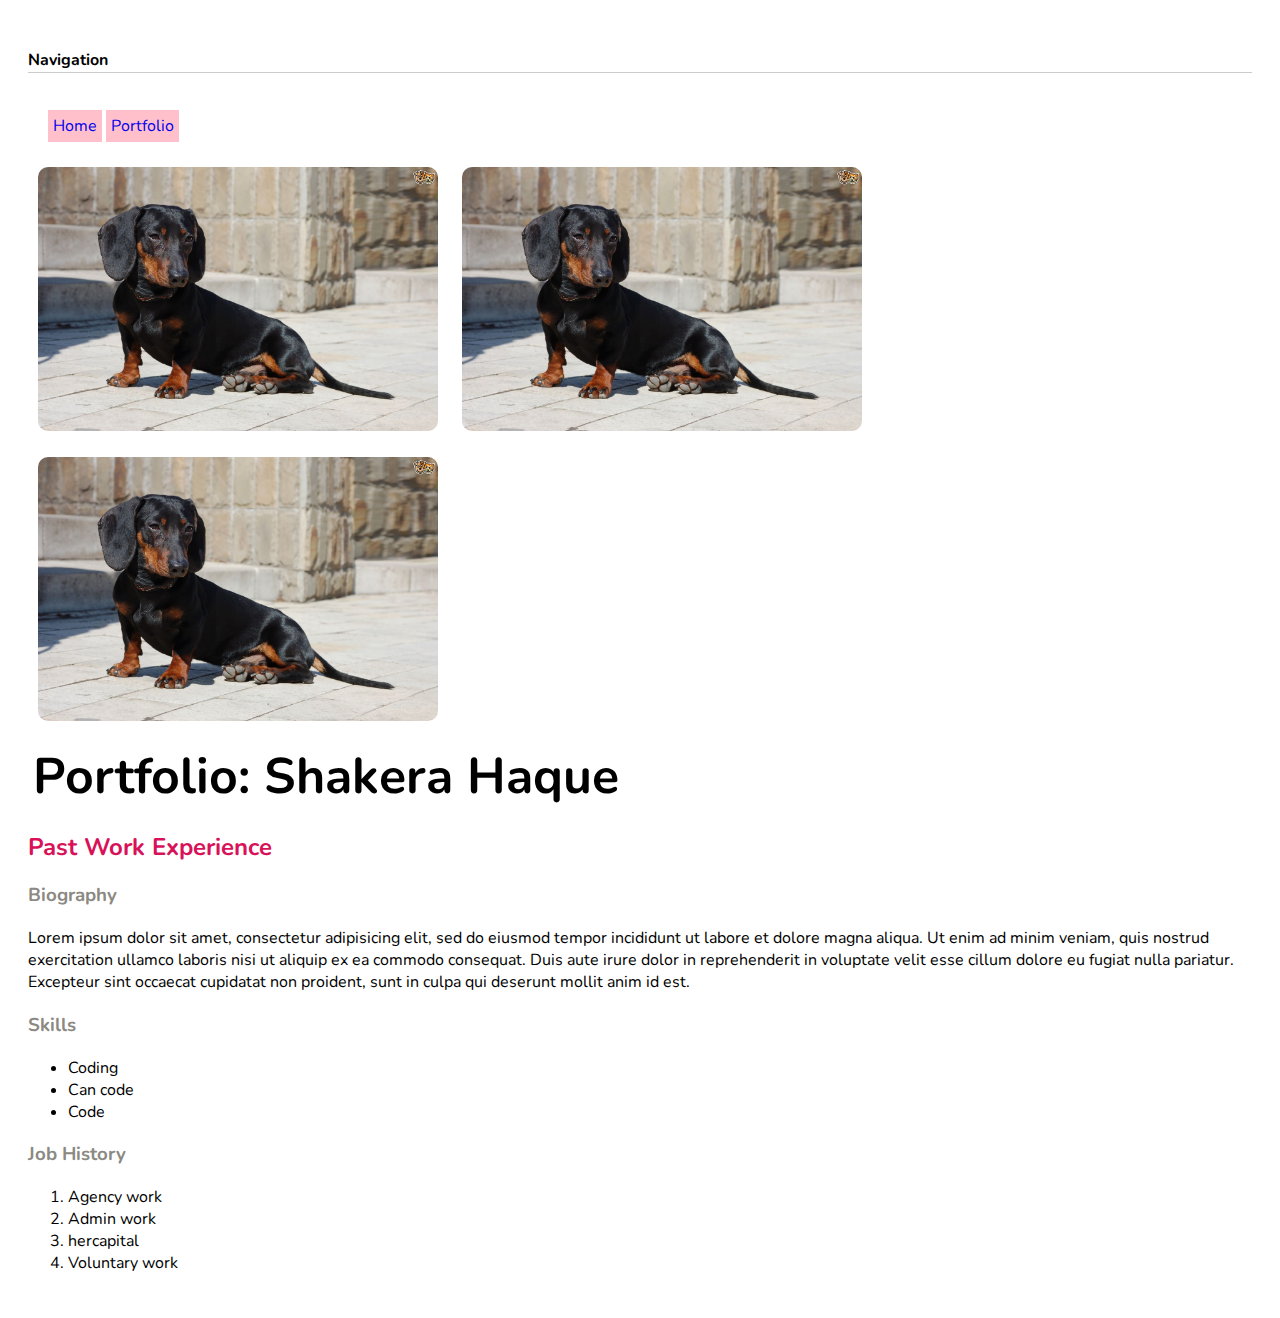
<file: index.html>
<!DOCTYPE html>
<html>
	<head>
		<title> Portfolio: Shakera Haque</title>
	</head>
		<link rel="stylesheet" type="text/css" href="css/index.css">
		<link href="https://fonts.googleapis.com/css?family=Nunito" rel="stylesheet">
	<body>
		
		<h4 id="header">Navigation</h4>
		<nav id="main-menu">
		<a href="index.html">Home</a>
		<a href="portfolio.html">Portfolio</a>
		</nav>

	
		<img src="images/puppy.jpg" width="400px" class=rcorners>
		<img src="images/puppy.jpg" width="400px" class=rcorners>
		<img src="images/puppy.jpg" width="400px" class=rcorners>
	
		<h1 id="heading">Portfolio: Shakera Haque</h1>
		<h2>Past Work Experience</h2>
		<h3>Biography</h3>
		<p>
			Lorem ipsum dolor sit amet, consectetur adipisicing elit, sed do eiusmod
			tempor incididunt ut labore et dolore magna aliqua. Ut enim ad minim veniam,
			quis nostrud exercitation ullamco laboris nisi ut aliquip ex ea commodo
			consequat. Duis aute irure dolor in reprehenderit in voluptate velit esse
			cillum dolore eu fugiat nulla pariatur. Excepteur sint occaecat cupidatat non
			proident, sunt in culpa qui deserunt mollit anim id est.
		</p>
		<h3>Skills</h3>
		<ul>
			<li>Coding</li>
			<li>Can code</li>
			<li>Code</li>
		</ul>
		<h3>Job History</h3>
		<ol>
			<li>Agency work</li>
			<li>Admin work</li>
			<li>hercapital</li>
			<li>Voluntary work</li>
		</ol>
	</body>
</html>
</file>
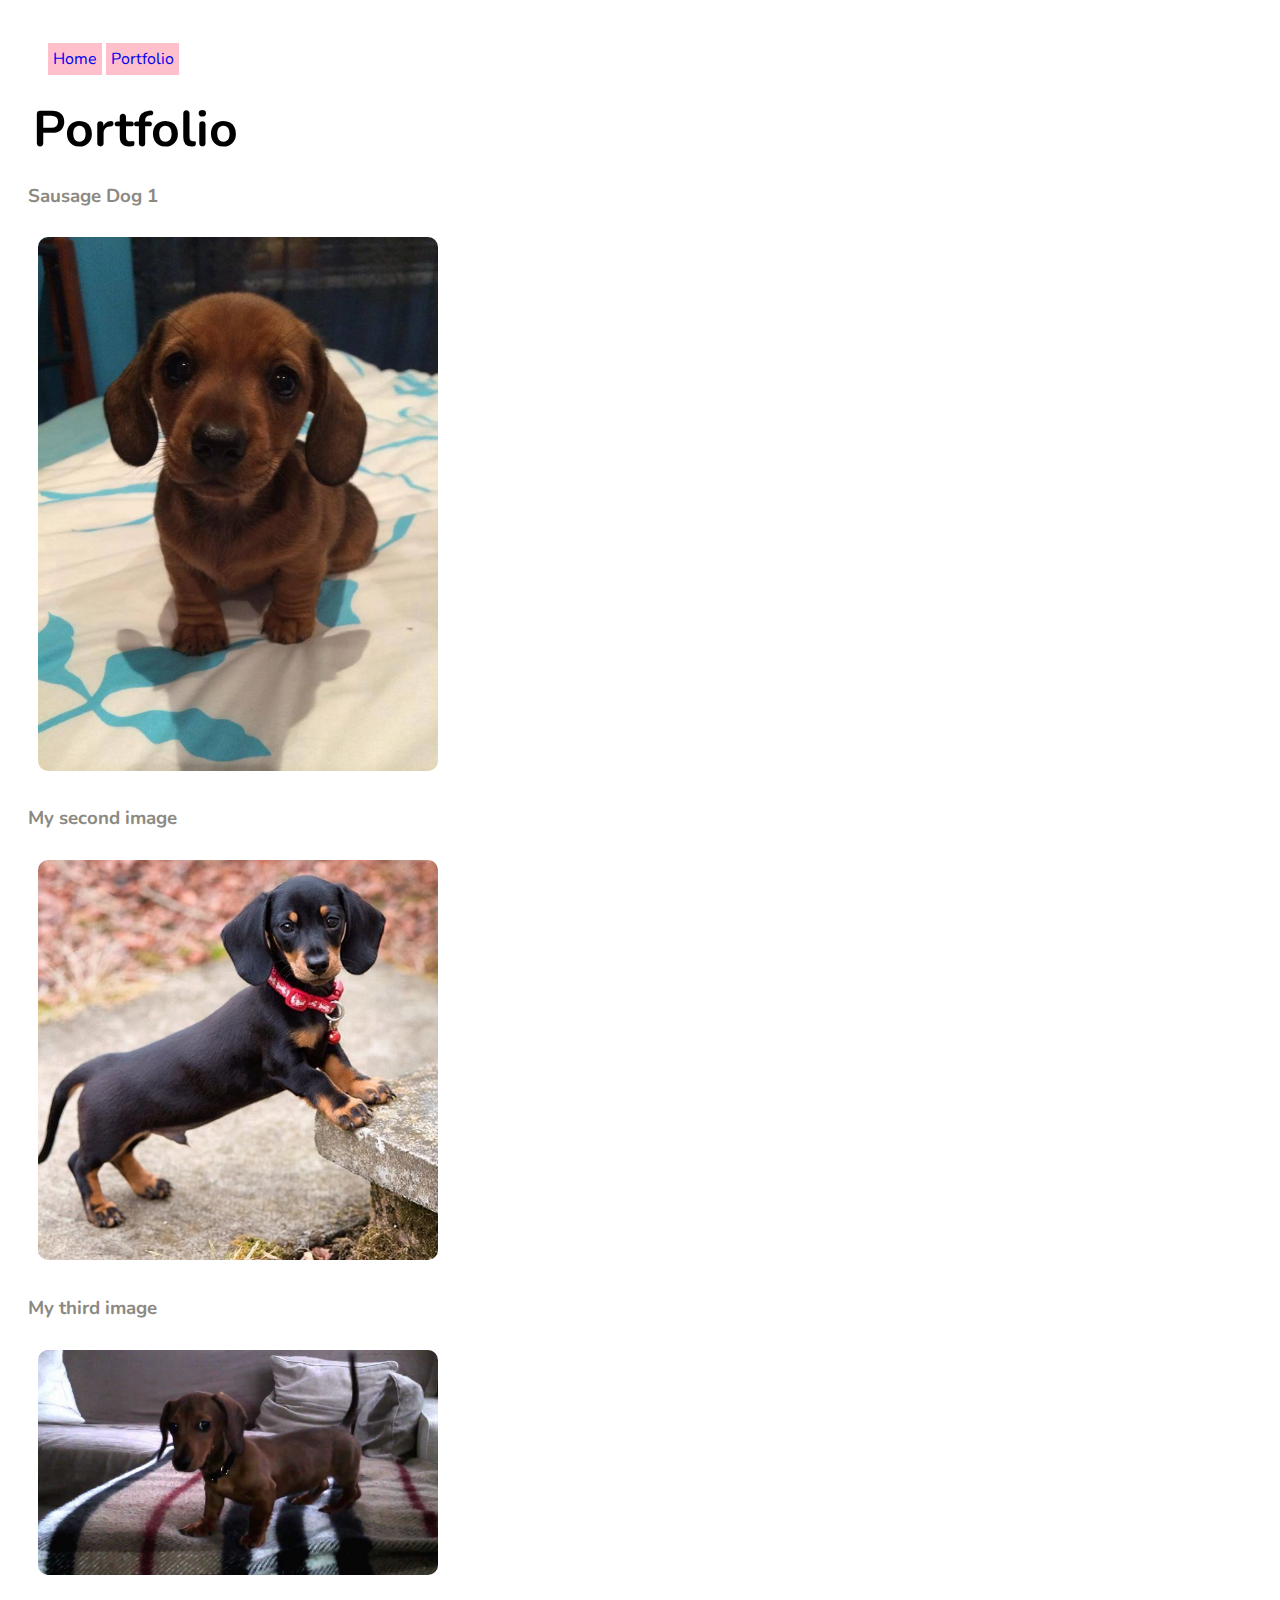
<file: portfolio.html>
<!DOCTYPE html>
<html>
<head>
	<title>Portfilio: Shakera Haque</title>
	<link href="https://fonts.googleapis.com/css?family=Nunito" rel="stylesheet">
</head>
<link rel="stylesheet" type="text/css" href="css/index.css">
<body>
<nav id="main-menu">
	<a href="index.html">Home</a>
	<a href="portfolio.html">Portfolio</a>
</nav>

<h1 id="heading">Portfolio</h1>
<h3>Sausage Dog 1</h3>
<img src="images/puppy2.jpg" width="400px" class=rcorners>
<h3>My second image</h3>
<img src="images/puppy3.jpg" width="400px" class=rcorners>
<h3>My third image</h3>
<img src="images/puppy4.jpg" width="400px" class=rcorners>
</body>
</html>
</file>
<file: css/index.css>
body{
	font-family: 'Nunito', sans-serif;
	padding: 20px;
}

#heading{
	margin: 5px;
}

h1 {
	font-size: 50px; 
}

h2{
	color: #D81159;
}

h3{
	color:#8B8982;
}

.rcorners{
    border-radius: 20px;
    padding: 10px;
}

nav a{
	background-color: pink;
	padding:5px;
	text-decoration: none;
}

#links {
	padding: 0px 10px 10px;
	margin: 0px 0px 10px 10px;
}

#header {
	border-bottom: 1px solid #ccc;
	padding-bottom: 1px;
}

#main-menu{
	padding:20px;
}

a:hover{
	color:orange;
}
</file>
